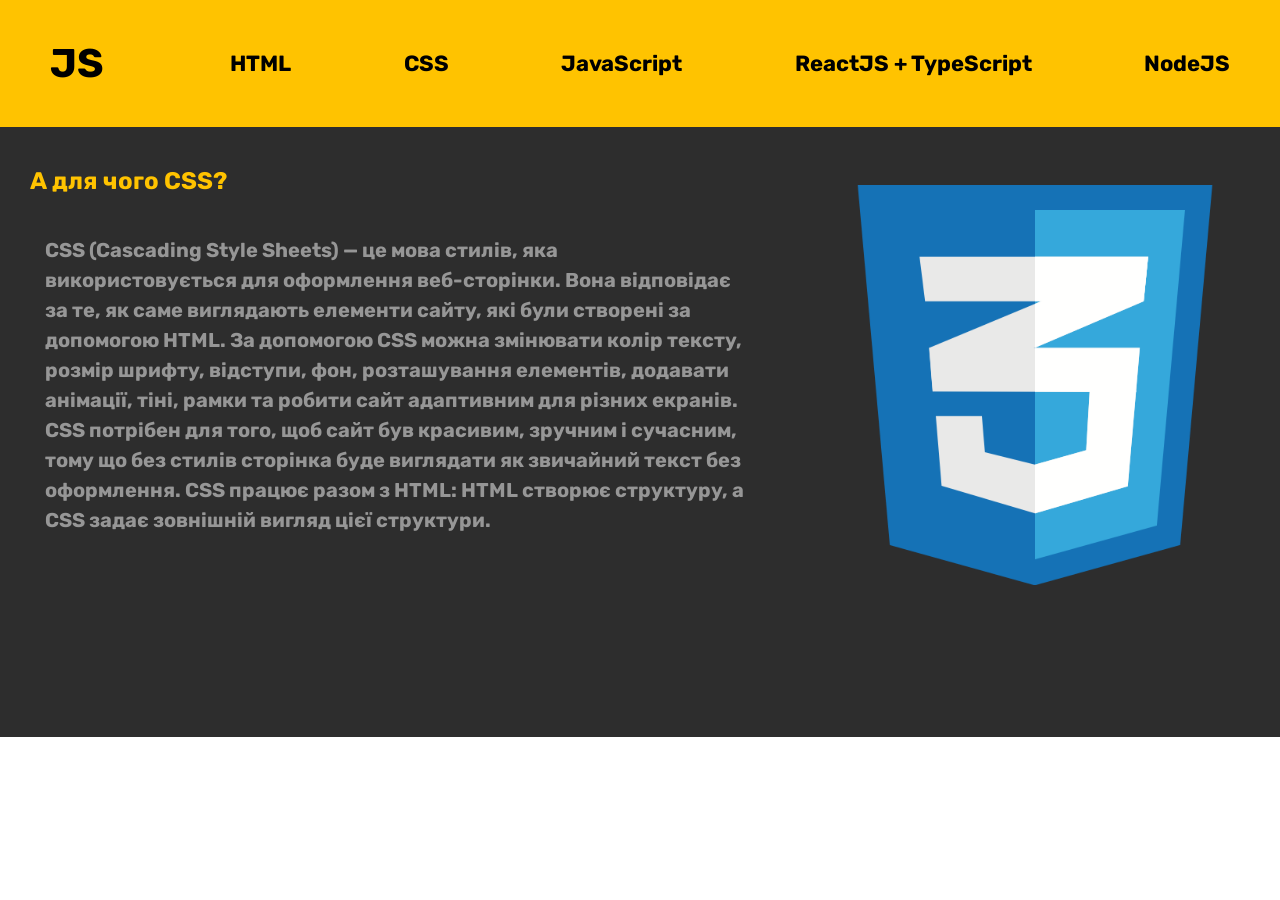
<file: css.html>
<!DOCTYPE html>
<html lang="en">

<head>
    <meta charset="UTF-8">
    <meta name="viewport" content="width=device-width, initial-scale=1.0">
    <title>Що таке CSS?</title>
    <link rel="stylesheet" href="style.css">
    <link rel="icon" href="src/css.png" type="image/png">
</head>

<body>
    <header>
        <a href="index.html">
            <p>JS</p>
        </a>
        <nav>
            <a href="html.html" class="button">HTML</a>
            <a href="css.html" class="button">CSS</a>
            <a href="JS.html" class="button">JavaScript</a>
            <a href="React.html" class="button">ReactJS + TypeScript</a>
            <a href="Node.html" class="button">NodeJS</a>
        </nav>
    </header>
    <main>
        <section class="html-about">
            <h1>А для чого CSS?</h1>
            <div class="introduction-html">
                <p>CSS (Cascading Style Sheets) — це мова стилів, яка використовується для оформлення веб-сторінки. Вона
                    відповідає за те, як саме виглядають елементи сайту, які були створені за допомогою HTML.

                    За допомогою CSS можна змінювати колір тексту, розмір шрифту, відступи, фон, розташування елементів,
                    додавати анімації, тіні, рамки та робити сайт адаптивним для різних екранів.

                    CSS потрібен для того, щоб сайт був красивим, зручним і сучасним, тому що без стилів сторінка буде
                    виглядати як звичайний текст без оформлення.

                    CSS працює разом з HTML:
                    HTML створює структуру, а CSS задає зовнішній вигляд цієї структури.</p>
                <img src="src/css.png" alt="">
            </div>
        </section>
    </main>
</body>

</html>
</file>
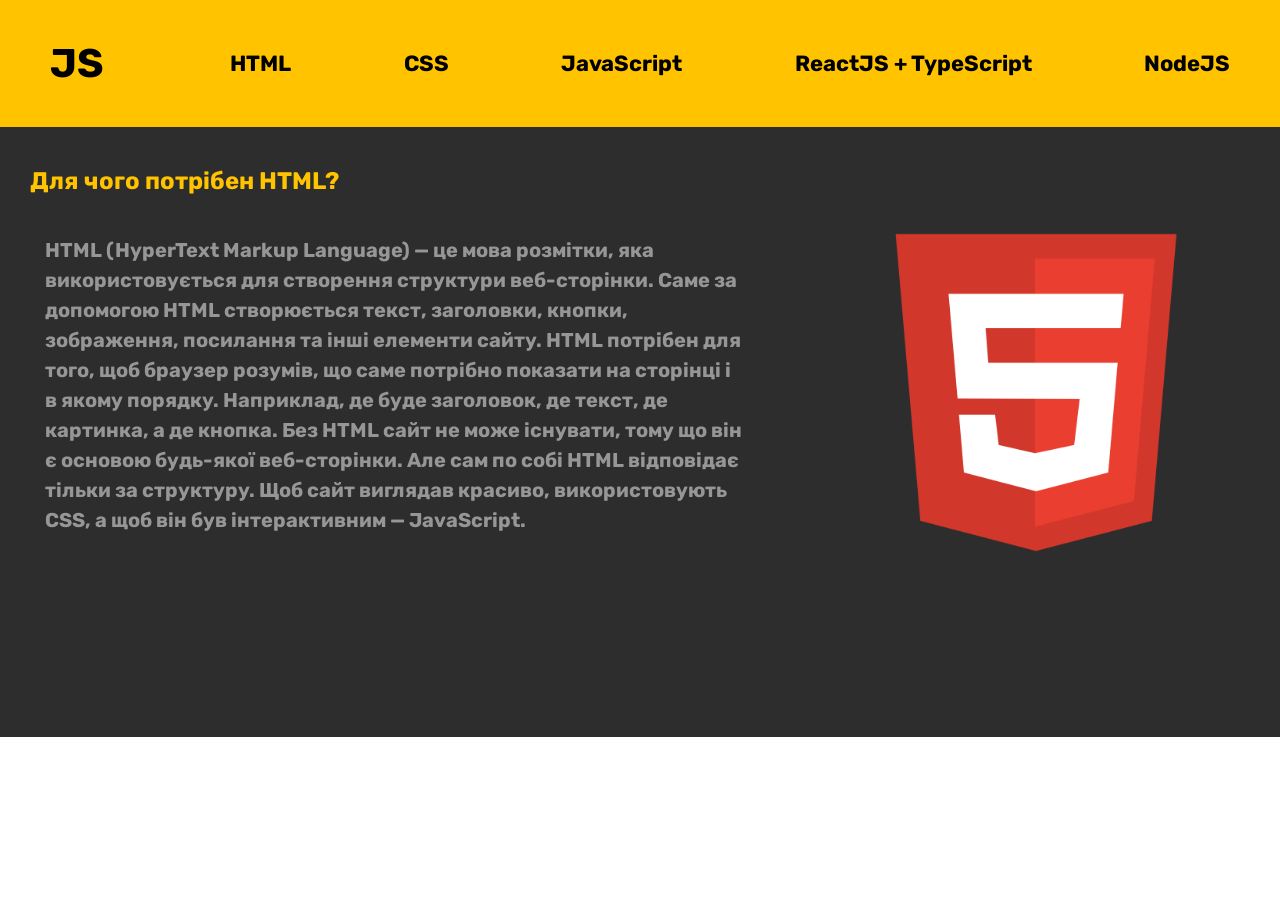
<file: html.html>
<!DOCTYPE html>
<html lang="en">

<head>
    <meta charset="UTF-8">
    <meta name="viewport" content="width=device-width, initial-scale=1.0">
    <title>Для чого потрібен HTML?</title>
    <link rel="stylesheet" href="style.css">
    <link rel="icon" href="src/html.png" type="image/png">
</head>

<body>
    <header>
        <a href="index.html">
            <p>JS</p>
        </a>
        <nav>
            <a href="html.html" class="button">HTML</a>
            <a href="css.html" class="button">CSS</a>
            <a href="JS.html" class="button">JavaScript</a>
            <a href="React.html" class="button">ReactJS + TypeScript</a>
            <a href="Node.html" class="button">NodeJS</a>
        </nav>
    </header>
    <main>
        <section class="html-about">
            <h1>Для чого потрібен HTML?</h1>
            <div class="introduction-html">
                <p>HTML (HyperText Markup Language) — це мова розмітки, яка використовується для створення структури
                    веб-сторінки. Саме за допомогою HTML створюється текст, заголовки, кнопки, зображення, посилання та
                    інші елементи сайту.

                    HTML потрібен для того, щоб браузер розумів, що саме потрібно показати на сторінці і в якому
                    порядку. Наприклад, де буде заголовок, де текст, де картинка, а де кнопка.

                    Без HTML сайт не може існувати, тому що він є основою будь-якої веб-сторінки. Але сам по собі HTML
                    відповідає тільки за структуру.
                    Щоб сайт виглядав красиво, використовують CSS, а щоб він був інтерактивним — JavaScript.</p>
                <img src="src/html.png" alt="">
            </div>
        </section>
    </main>
</body>

</html>
</file>
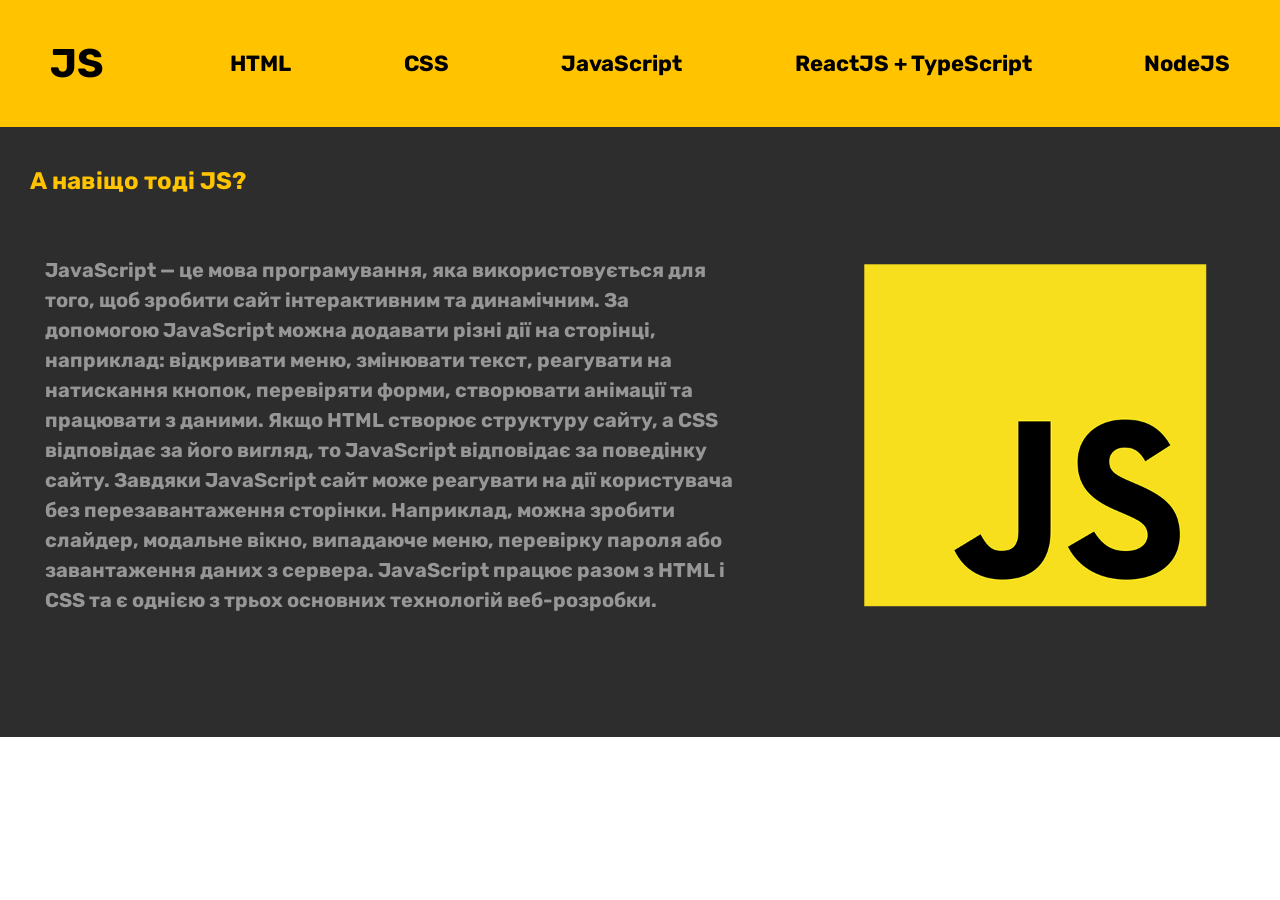
<file: JS.html>
<!DOCTYPE html>
<html lang="en">

<head>
    <meta charset="UTF-8">
    <meta name="viewport" content="width=device-width, initial-scale=1.0">
    <title>Що таке JS?</title>
    <link rel="stylesheet" href="style.css">
    <link rel="icon" href="src/js.png" type="image/png">
</head>

<body>
    <header>
        <a href="index.html">
            <p>JS</p>
        </a>
        <nav>
            <a href="html.html" class="button">HTML</a>
            <a href="css.html" class="button">CSS</a>
            <a href="JS.html" class="button">JavaScript</a>
            <a href="React.html" class="button">ReactJS + TypeScript</a>
            <a href="Node.html" class="button">NodeJS</a>
        </nav>
    </header>
    <main>
        <section class="html-about">
            <h1>А навіщо тоді JS?</h1>
            <div style="margin-top: 50px;" class="introduction-html">
                <p>JavaScript — це мова програмування, яка використовується для того, щоб зробити сайт інтерактивним та
                    динамічним. За допомогою JavaScript можна додавати різні дії на сторінці, наприклад: відкривати
                    меню, змінювати текст, реагувати на натискання кнопок, перевіряти форми, створювати анімації та
                    працювати з даними.

                    Якщо HTML створює структуру сайту, а CSS відповідає за його вигляд, то JavaScript відповідає за
                    поведінку сайту.

                    Завдяки JavaScript сайт може реагувати на дії користувача без перезавантаження сторінки. Наприклад,
                    можна зробити слайдер, модальне вікно, випадаюче меню, перевірку пароля або завантаження даних з
                    сервера.

                    JavaScript працює разом з HTML і CSS та є однією з трьох основних технологій веб-розробки.</p>
                <img src="src/js.png" alt="">
            </div>
        </section>
    </main>
</body>

</html>
</file>
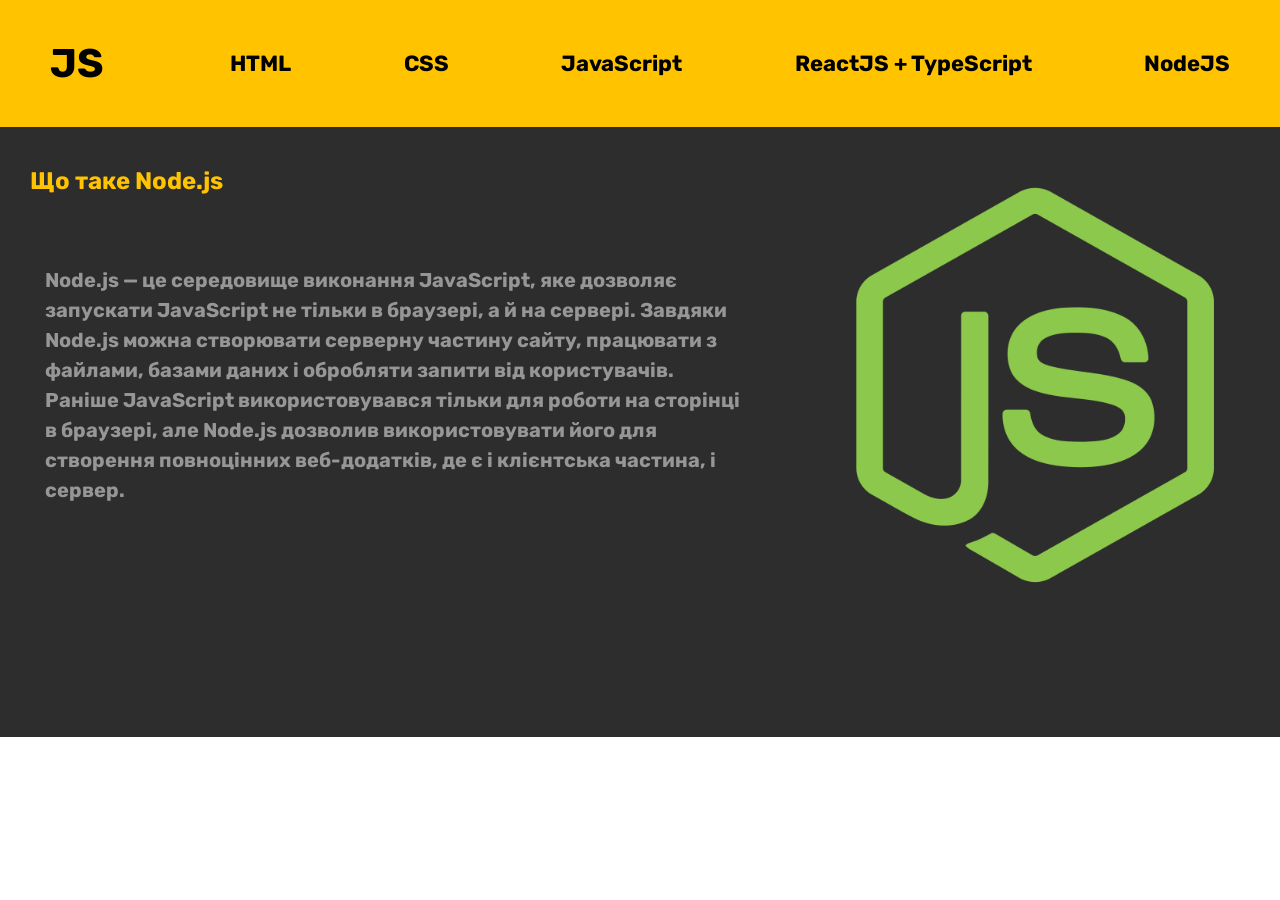
<file: Node.html>
<!DOCTYPE html>
<html lang="en">

<head>
    <meta charset="UTF-8">
    <meta name="viewport" content="width=device-width, initial-scale=1.0">
    <title>А для чого треба NodeJS?</title>
    <link rel="stylesheet" href="style.css">
    <link rel="icon" href="src/node.png" type="image/png">
</head>

<body>
    <header>
        <a href="index.html">
            <p>JS</p>
        </a>
        <nav>
            <a href="html.html" class="button">HTML</a>
            <a href="css.html" class="button">CSS</a>
            <a href="JS.html" class="button">JavaScript</a>
            <a href="React.html" class="button">ReactJS + TypeScript</a>
            <a href="Node.html" class="button">NodeJS</a>
        </nav>
    </header>
    <main>
        <section class="html-about">
            <h1>Що таке Node.js</h1>
            <div class="introduction-html">
                <p>Node.js — це середовище виконання JavaScript, яке дозволяє запускати JavaScript не тільки в браузері,
                    а й на сервері. Завдяки Node.js можна створювати серверну частину сайту, працювати з файлами, базами
                    даних і обробляти запити від користувачів.

                    Раніше JavaScript використовувався тільки для роботи на сторінці в браузері, але Node.js дозволив
                    використовувати його для створення повноцінних веб-додатків, де є і клієнтська частина, і сервер.
                </p>
                <img src="src/node.png" alt="">
            </div>
        </section>
    </main>
</body>

</html>
</file>
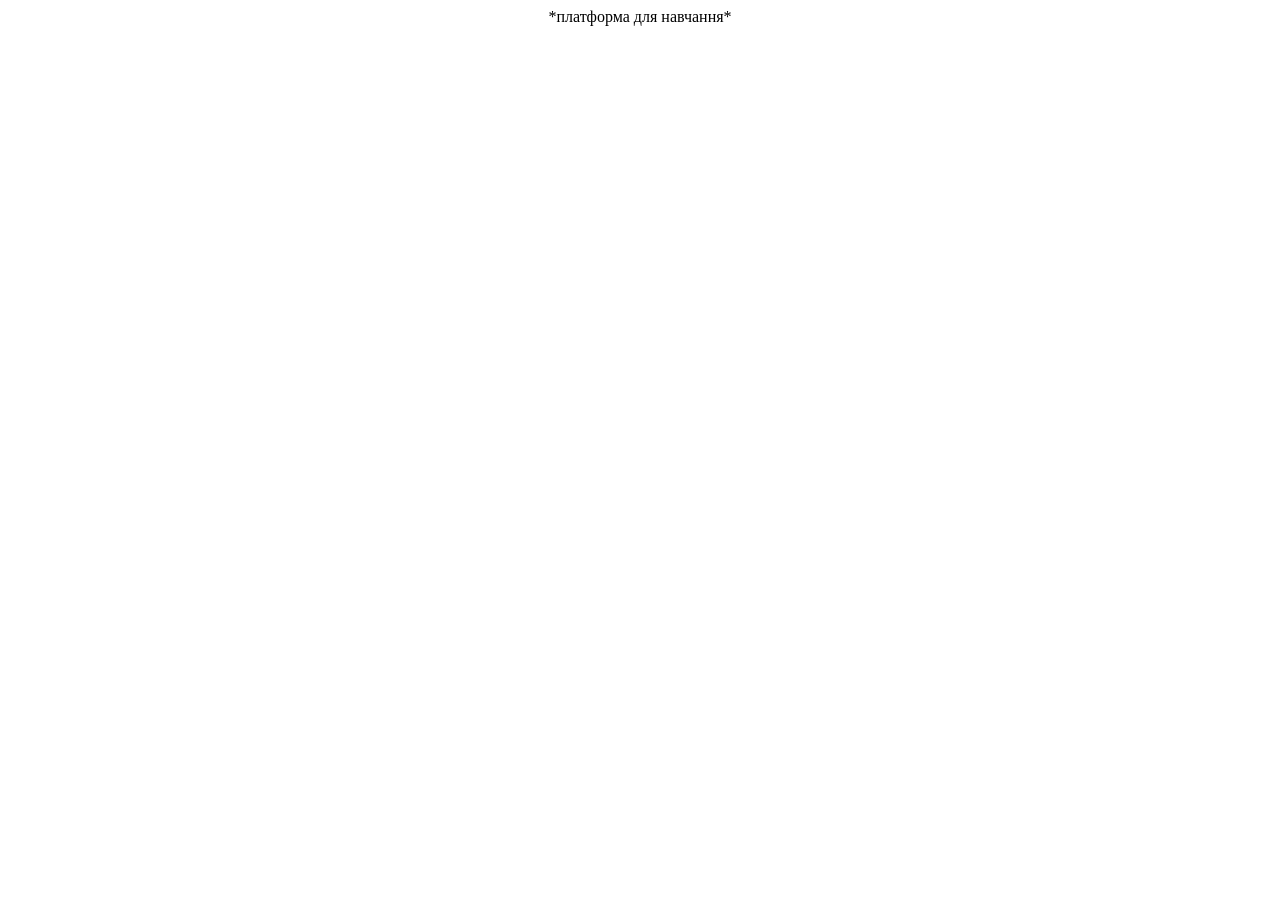
<file: platform.html>
<!DOCTYPE html>
<html lang="en">
<head>
    <meta charset="UTF-8">
    <meta name="viewport" content="width=device-width, initial-scale=1.0">
    <title>*Платформа*</title>
    <link rel="icon" href="src/js.png" type="image/png">
</head>
<body>
    <center>
        *платформа для навчання*
    </center>
</body>
</html>
</file>
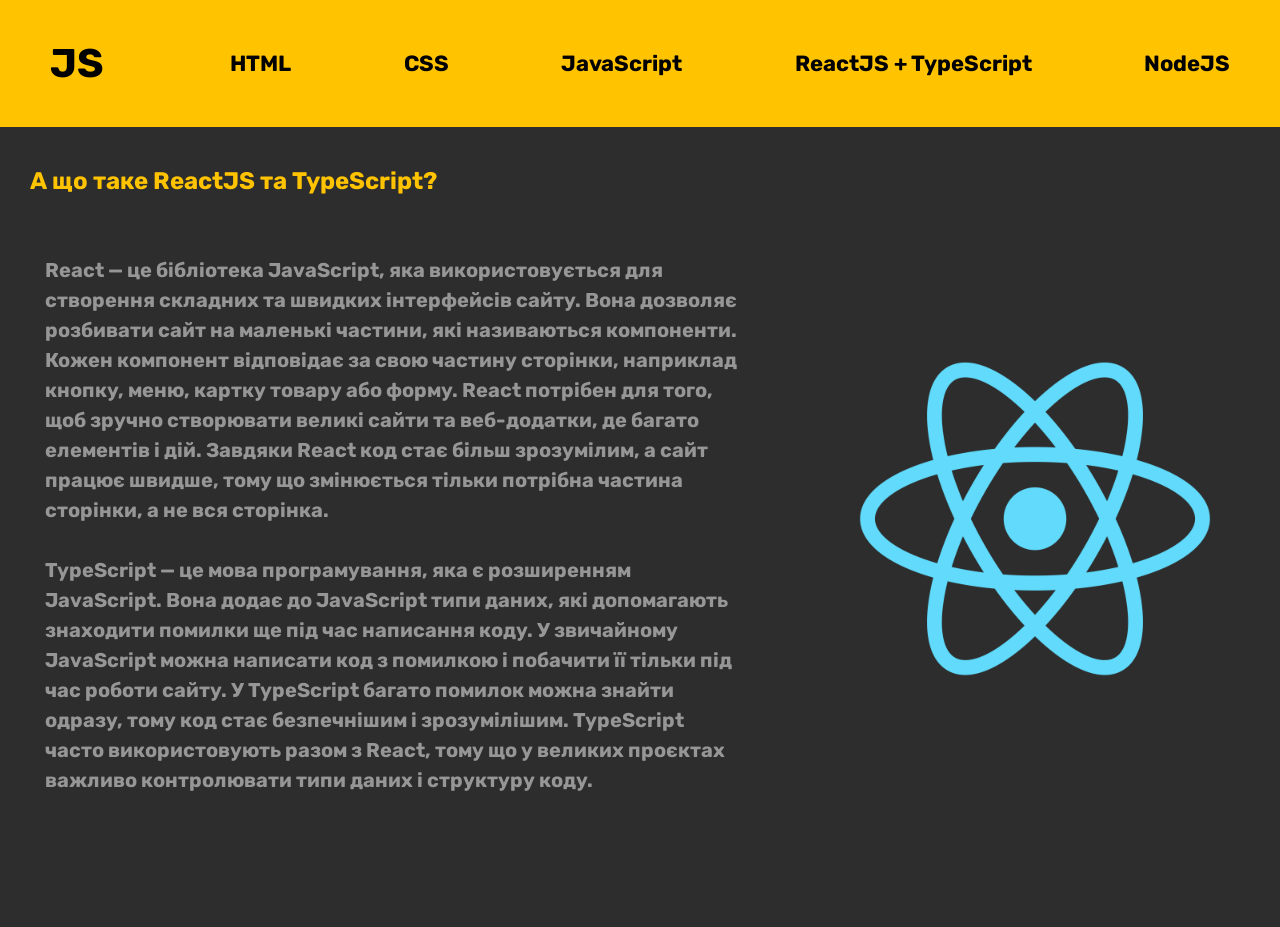
<file: React.html>
<!DOCTYPE html>
<html lang="en">

<head>
    <meta charset="UTF-8">
    <meta name="viewport" content="width=device-width, initial-scale=1.0">
    <title>Що таке ReactJS+TypeScript?</title>
    <link rel="stylesheet" href="style.css">
    <link rel="icon" href="src/react.png" type="image/png">
</head>

<body>
    <header>
        <a href="index.html">
            <p>JS</p>
        </a>
        <nav>
            <a href="html.html" class="button">HTML</a>
            <a href="css.html" class="button">CSS</a>
            <a href="JS.html" class="button">JavaScript</a>
            <a href="React.html" class="button">ReactJS + TypeScript</a>
            <a href="Node.html" class="button">NodeJS</a>
        </nav>
    </header>
    <main>
        <section style="height: 800px;" class="html-about">
            <h1>А що таке ReactJS та TypeScript?</h1>
            <div style="margin-top: 140px;" class="introduction-html">
                <p>React — це бібліотека JavaScript, яка використовується для створення складних та швидких інтерфейсів
                    сайту. Вона дозволяє розбивати сайт на маленькі частини, які називаються компоненти. Кожен компонент
                    відповідає за свою частину сторінки, наприклад кнопку, меню, картку товару або форму.

                    React потрібен для того, щоб зручно створювати великі сайти та веб-додатки, де багато елементів і
                    дій. Завдяки React код стає більш зрозумілим, а сайт працює швидше, тому що змінюється тільки
                    потрібна частина сторінки, а не вся сторінка.
                    <br>
                    <br>
                    TypeScript — це мова програмування, яка є розширенням JavaScript. Вона додає до JavaScript типи
                    даних, які допомагають знаходити помилки ще під час написання коду.

                    У звичайному JavaScript можна написати код з помилкою і побачити її тільки під час роботи сайту.
                    У TypeScript багато помилок можна знайти одразу, тому код стає безпечнішим і зрозумілішим.

                    TypeScript часто використовують разом з React, тому що у великих проєктах важливо контролювати типи
                    даних і структуру коду.
                </p>
                <img src="src/react.png" alt="">
            </div>
        </section>
    </main>
</body>

</html>
</file>
<file: style.css>
@import url('https://fonts.googleapis.com/css2?family=Dancing+Script:wght@400..700&family=Inter:ital,opsz,wght@0,14..32,100..900;1,14..32,100..900&family=Josefin+Sans:ital,wght@0,100..700;1,100..700&family=Karla:ital,wght@0,200..800;1,200..800&family=Merriweather+Sans:ital,wght@0,300..800;1,300..800&family=Oswald:wght@200..700&family=Poppins:ital,wght@0,100;0,200;0,300;0,400;0,500;0,600;0,700;0,800;0,900;1,100;1,200;1,300;1,400;1,500;1,600;1,700;1,800;1,900&family=Raleway:ital,wght@0,100..900;1,100..900&family=Rubik:ital,wght@0,300..900;1,300..900&display=swap');

body {
    margin: 0;
    padding: 0;
    font-family: Rubik;
    user-select: none;
    overflow-x: hidden;
}

header {
    display: flex;
    justify-content: space-between;
    align-items: center;
    background-color: #FFC300;
}

header a {
    text-decoration: none;
    color: black;
}

header p {
    font-weight: bold;
    margin-left: 50px;
    font-size: 40px;
}

nav {
    display: flex;
    justify-content: space-between;
    min-width: 1000px;
    min-height: 100px;
    align-items: center;
    margin-right: 50px;
}

nav a,
div {
    text-decoration: none;
    color: black;
    font-weight: bold;
    font-size: 22px;
    transition: all 0.3s ease-in;
    cursor: pointer;
}

nav a:hover {
    color: rgb(79, 79, 79);
}

.map {
    display: none;
    flex-direction: column;
    row-gap: 20px;
    background-color: rgba(255, 255, 255, 0.816);
    text-align: center;
    position: absolute;
    bottom: 375px;
    right: 30px;
    border-radius: 10px;
    padding: 30px;
    z-index: 1;
}

.map:hover {
    color: rgb(79, 79, 79);
}

/* =========================== */
/* INTRODUCTION */
/* =========================== */

.introduction {
    height: 630px;
    background-color: rgb(45, 45, 45);
    display: flex;
    align-items: center;
    justify-content: space-between;
}

.left {
    margin-left: 70px;
}

.left p {
    color: white;
    font-size: 50px;
    width: 500px;
    padding: 0;
    margin: 0;
}

.introduction span {
    color: #FFC300;
    font-weight: bold;
}

.left-list {
    list-style: circle;
    line-height: 40px;
    color: white;
    font-size: 25px;
}

.right {
    margin-right: 40px;
    display: flex;
    flex-direction: column;
    align-items: center;
    justify-content: center;
    row-gap: 30px;
    background: #fced60;
    background: linear-gradient(10deg, rgba(252, 237, 96, 1) 0%, rgba(255, 174, 0, 1) 100%);
    border-radius: 20px;
    height: 350px;
    width: 700px;
}

.right p {
    color: black;
    font-weight: 600;
    font-size: 35px;
    width: 600px;
    margin-top: 20px;
    padding: 20px 0px;
}

.right a {
    text-decoration: none;
    text-align: center;
    background-color: #000000;
    color: #FFD400;
    border-radius: 10px;
    border: none;
    padding: 15px;
    margin-bottom: 50px;
    font-weight: bold;
    font-size: 25px;
    width: 400px;
    cursor: pointer;
    transition: all 0.2s linear;
}

.right a:hover {
    transform: translateY(-10px) scale(1.03);
    /* box-shadow: 0 0 10px 2px #FFD400; */
}


/* =========================== */
/* HTML PAGE */
/* =========================== */

.introduction-html {
    display: flex;
    height: 300px;
    align-items: center;
    justify-content: space-around;
}

.introduction-html p {
    color: white;
    opacity: 0.5;
    font-size: 20px;
    width: 700px;
    line-height: 30px;
}

.introduction-html img {
    height: 400px !important;
    width: 400px !important;
}

.html-about h1 {
    margin: 0;
    padding: 40px 30px;
    color: #FFC300;
}

.introduction-html img {
    height: 100px;
    width: 100px;
}

.html-about {
    height: 610px;
    background-color: rgb(45, 45, 45);
}

/* =========================== */
/* ABOUT */
/* =========================== */

.about {
    height: 850px;
    background-color: white;
    display: flex;
    flex-direction: column;
    align-items: center;
}

.numbers {
    height: 400px;
    display: flex;
    justify-content: center;
    gap: 40px;
    align-items: center;
}

.students {
    background-color: #FFC300;
    border-radius: 20px;
    height: 200px;
    width: 500px;
    box-shadow: rgba(0, 0, 0, 0.35) 0px 5px 15px;
}

.students p {
    margin-top: 10px;
    margin-left: 20px;
    width: 400px;
    font-weight: 500;
    font-size: 30px;
}

.students span {
    font-weight: bold;
    font-size: 50px;
}

.workers {
    background-color: #FFC300;
    border-radius: 20px;
    height: 200px;
    width: 500px;
    box-shadow: rgba(0, 0, 0, 0.35) 0px 5px 15px;
}

.workers p {
    margin-top: 10px;
    margin-left: 20px;
    width: 400px;
    font-weight: 500;
    font-size: 30px;
}

.workers span {
    font-weight: bold;
    font-size: 50px;
}

.salary {
    background-color: black;
    border-radius: 20px;
    height: 200px;
    width: 350px;
    box-shadow: rgba(0, 0, 0, 0.35) 0px 5px 15px;
}

.salary p {
    margin-top: 10px;
    color: #FFC300;
    margin-left: 20px;
    width: 300px;
    font-weight: 500;
    font-size: 30px;
}

.salary span {
    font-weight: bold;
    font-size: 50px;
}

/* =========================== */
/* LANGUAGES */
/* =========================== */

.languages {
    margin-top: 50px;
    display: flex;
    align-items: center;
    justify-content: center;
    gap: 140px;
}

.languages p {
    font-weight: bold;
}

.languages div {
    text-align: center;
}

.languages-title {
    font-size: 30px;
    font-weight: bold;
}

.html {
    height: 130px;
    width: 130px;
}

.css {
    height: 130px;
    width: 130px;
}

.js {
    height: 130px;
    width: 130px;
}

.react {
    height: 130px;
    width: 130px;
}

.node {
    height: 130px;
    width: 130px;
}

/* =========================== */
/* TIMETABLE */
/* =========================== */

.timetable {
    height: 850px;
    background: #fced60;
    background: linear-gradient(309deg, rgba(252, 237, 96, 1) 0%, rgba(255, 174, 0, 1) 100%);
}

.time-title {
    padding: 40px 40px;
    width: 600px;
    font-size: 35px;
}

.timetable-container {
    display: flex;
    align-items: center;
    justify-content: space-around;
}

.timetable-elements {
    display: flex;
    flex-direction: column;
    row-gap: 20px;
}

.timetable-elements h1 {
    font-size: 80px;
    padding: 20px 20px;
    margin: 0;
}

.timetable-elements p {
    font-size: 20px;
    margin-top: 10px;
}

.lenght {
    display: flex;
    width: 500px;
    margin-left: 40px;
    background-color: white;
    box-shadow: rgba(0, 0, 0, 0.35) 0px 5px 15px;
    border-radius: 30px;
    align-items: center;

}

.presentation {
    display: flex;
    width: 500px;
    margin-left: 40px;
    background-color: white;
    box-shadow: rgba(0, 0, 0, 0.35) 0px 5px 15px;
    border-radius: 30px;
    align-items: center;
}

.team {
    display: flex;
    width: 500px;
    margin-left: 40px;
    background-color: white;
    box-shadow: rgba(0, 0, 0, 0.35) 0px 5px 15px;
    border-radius: 30px;
    align-items: center;
}

.question {
    margin-top: 30px;
    border-top: 3px solid black;
    border-bottom: 3px solid black;
    padding: 10px 0px;
}

.answer {
    width: 500px;
    padding: 10px;
    display: none;
}

.comment {
    background-color: black;
    height: 350px;
    box-shadow: 0 100px 20px rgba(0, 0, 0, 0.75);
    z-index: 2;
    position: relative;
}

.comment-text {
    padding-top: 50px;
    padding-left: 100px;
    color: white;
    font-weight: 400;
    font-size: 28px;
    width: 1200px;
}

.under-comment {
    font-style: italic;
    color: rgb(116, 116, 116);
    font-size: 20px;
    padding-left: 100px;
}

/* =========================== */
/* PRICING */
/* =========================== */

.motivation {
    height: 1000px;
    margin-bottom: 800px;
}

.motivation-container {
    height: 300px;
    background: url("src/code1.png");
    background-repeat: no-repeat;
    background-size: cover;
    background-position: center;
    z-index: 1;
    position: relative;
    bottom: 50px;
}

.pricing {
    height: 700px;
    display: flex;
    align-items: center;
    justify-content: center;
}

.cards-container {
    margin-top: 450px;
    display: flex;
    align-items: start;
    justify-content: center;
    gap: 60px;
    margin-left: 30px;
    margin-right: 30px;
}

.card-container {
    border-radius: 30px;
    min-height: 450px;
    width: 100%;
    background: #fced60;
    background: linear-gradient(138deg, rgba(252, 237, 96, 1) 0%, rgba(255, 174, 0, 1) 100%);

}

.h5-box {
    font-size: 30px;
    padding: 15px 0px;
    text-align: center;

}

.box ul {
    font-weight: bold;
    margin-left: 10px;
    margin-right: 20px;
    font-size: 20px;
    list-style: url("/src/list-icon3.png");
    list-style-position: outside;
}

.box p {
    font-size: 30px;
    text-align: right;
    margin-top: 50px;
    margin-right: 40px;
}



.card-image {
    width: 100%;
    height: 270px;
    border-radius: 30px 30px 0px 0px;
}

.default {
    text-decoration: line-through rgba(255, 2, 2, 0.782) 2.5px;
}

.carousel {
    margin-top: 400px;
}


/* =========================== */
/* CONTACTS */
/* =========================== */

.contacts {
    display: flex;
    justify-content: space-around;
    align-items: center;
    height: 105vh;
    background: #fced60;
    background: linear-gradient(339deg, rgba(252, 237, 96, 1) 0%, rgba(255, 174, 0, 1) 100%);
}

.contact-body {
    text-align: center;
    background-color: white;
    height: 550px;
    width: 500px;
    border-radius: 30px;
    box-shadow: rgba(0, 0, 0, 0.35) 0px 5px 15px;
}

.contact-body h1 {
    font-size: 30px;
    padding: 20px 0px;
}

.contact-form {
    display: flex;
    flex-direction: column;
    row-gap: 20px;
    padding-left: 20px;
    padding-right: 20px;
}

.contact-form input {
    border-radius: 30px;
    border: 2px solid black;
    font-size: 20px;
    padding: 8px 12px;
}


.contact-form textarea {
    border-radius: 30px;
    height: 200px;
    padding: 20px;
    resize: none;
    border: 2px solid black
}

.contact-form button {
    background-color: #FFC300;
    color: black;
    border-radius: 30px;
    border: none;
    padding: 15px;
    font-weight: bold;
    font-size: 20px;
    cursor: pointer;
    transition: all 0.2s linear;
}

.contact-form button:hover {
    transform: translateY(-5px) scale(1.02);
}


.messenger {
    display: flex;
    align-items: center;
    justify-content: center;
    flex-direction: column;

}

.qr-title {
    text-align: center;
    font-size: 20px;
    font-weight: 500;
}

.qr-code img {
    height: 250px;
    border-radius: 30px 30px 30px 30px;
}

.social {
    margin-top: 50px;
    font-size: 25px;
    font-weight: 500;
}

.icons {
    display: flex;
    align-items: center;
    justify-content: center;
    gap: 40px;
    font-size: 50px;
}

.icons a {
    color: black;
}

/* =========================== */
/* FOOTER */
/* =========================== */

footer {
    height: 50vh;
    background: #424242;
    background: radial-gradient(circle, rgba(66, 66, 66, 1) 0%, rgba(0, 0, 0, 1) 100%);
    display: flex;
    justify-content: space-around;
}

.footer-left {
    display: flex;
    text-align: center;
    flex-direction: column;
    justify-content: center;
    color: white;
}

.footer-left a {
    background-color: #FFC300;
    border-radius: 10px;
    font-size: 40px;
    text-decoration: none;
    color: black;
    padding: 20px;
    margin: 0;
}

.footer-left span {
    font-weight: 350;
    color: white;
    font-size: 30px;
}

.footer-center {
    display: flex;
    flex-direction: column;
    row-gap: 40px;
    justify-content: center;
    color: white;
}

.footer-center a {
    text-decoration: none;
    color: white;
    font-weight: 400;
    font-size: 20px;
    transition: all 0.2s linear;
}

.footer-center a:hover {
    color: gray;
}

.footer-right {
    display: flex;
    flex-direction: column;
    row-gap: 40px;
    justify-content: center;
    color: white;
}

.footer-right a {
    text-decoration: none;
    color: white;
    font-weight: 400;
    font-size: 20px;
    transition: all 0.2s linear;
}

.footer-right a:hover {
    color: gray;
}
</file>
